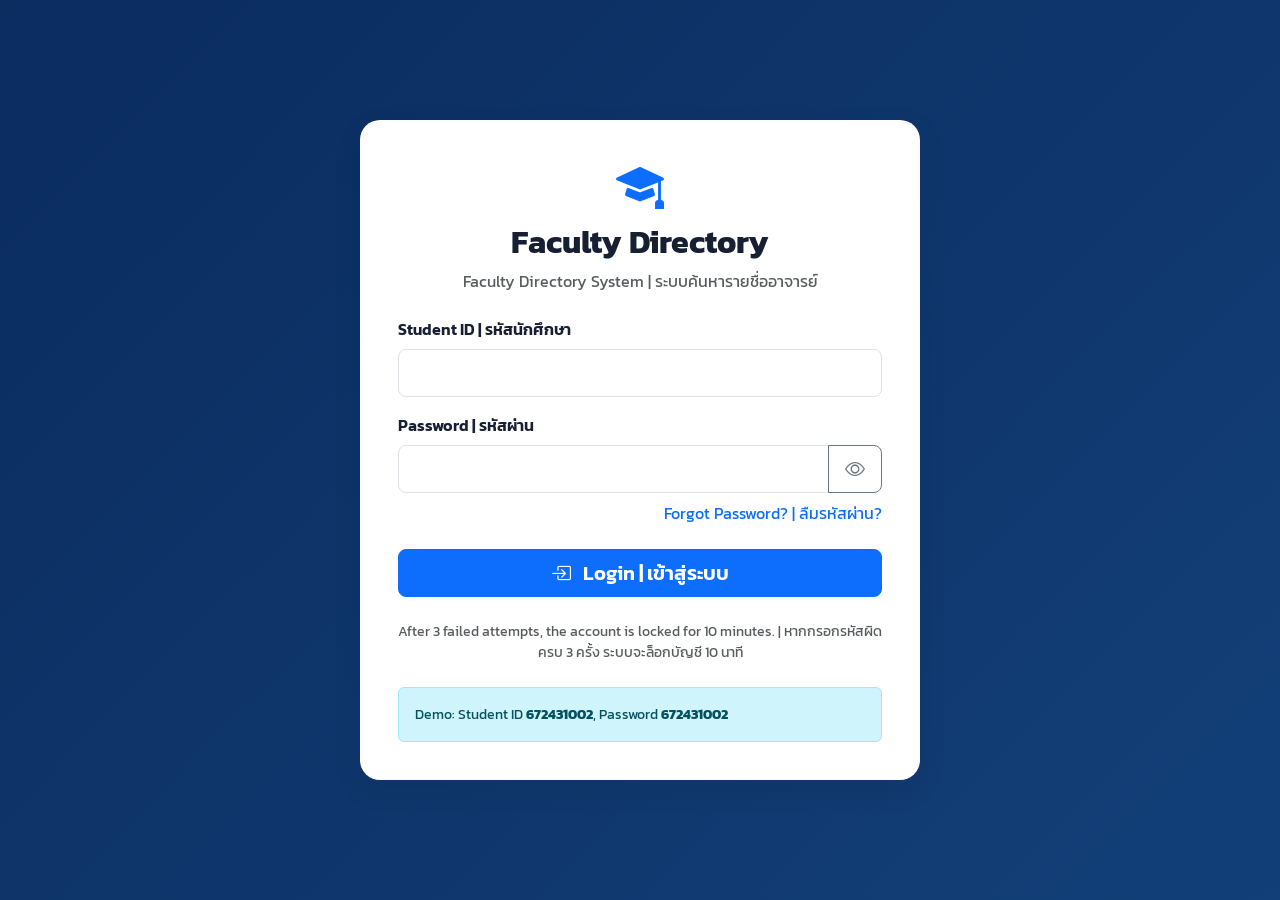
<file: Hanar_Ritto_672431002_Faculty_Directory.zip/faculty-directory-v2-realistic-student-id (1)/faculty-directory-v2/index.html>
<!DOCTYPE html>
<html lang="en">
<head>

<meta charset="UTF-8">
<meta name="viewport" content="width=device-width, initial-scale=1.0">
<link href="https://cdn.jsdelivr.net/npm/bootstrap@5.3.3/dist/css/bootstrap.min.css" rel="stylesheet">
<link rel="stylesheet" href="https://cdn.jsdelivr.net/npm/bootstrap-icons@1.11.3/font/bootstrap-icons.min.css">
<link href="https://fonts.googleapis.com/css2?family=Kanit:wght@300;400;500;600;700&display=swap" rel="stylesheet">
<link rel="stylesheet" href="css/style.css">

<title>Faculty Directory | ระบบค้นหารายชื่ออาจารย์</title>
</head>
<body>

<nav class="navbar navbar-expand-lg navbar-dark main-navbar">
  <div class="container">
    <a class="navbar-brand fw-bold" href="index.html">
      <i class="bi bi-mortarboard-fill me-2"></i>
      Faculty Directory
    </a>

    <button class="navbar-toggler" type="button" data-bs-toggle="collapse" data-bs-target="#navMenu">
      <span class="navbar-toggler-icon"></span>
    </button>

    <div class="collapse navbar-collapse" id="navMenu">
      <ul class="navbar-nav me-auto align-items-lg-center">
        <li class="nav-item">
          <a class="nav-link active" href="index.html">
            Home | หน้าแรก
          </a>
        </li>

        <li class="nav-item">
          <a class="nav-link " href="search.html">
            Search | ค้นหา
          </a>
        </li>

        <li class="nav-item">
          <a class="nav-link " href="favorites.html">
            Favorites | รายการโปรด
          </a>
        </li>

        <li class="nav-item ms-lg-2">
          <button id="themeToggle" class="btn btn-outline-light btn-sm" type="button" title="Dark / Light Mode">
            <i id="themeIcon" class="bi bi-moon-stars-fill"></i>
          </button>
        </li>
      </ul>

      <div class="d-flex flex-column flex-lg-row align-items-lg-center gap-2 gap-lg-3 mt-3 mt-lg-0">
        <span id="userGreeting" class="text-white fw-semibold">Welcome | ยินดีต้อนรับ</span>
        <button class="btn btn-warning btn-sm fw-semibold" type="button" onclick="logout()">
          <i class="bi bi-box-arrow-right me-1"></i>
          Logout | ออกจากระบบ
        </button>
      </div>
    </div>
  </div>
</nav>


<main class="page-shell">
  <section class="hero-section">
    <div class="container">
      <i class="bi bi-people-fill display-3"></i>
      <h1 class="mt-3">Faculty Directory | ระบบค้นหารายชื่ออาจารย์</h1>
      <p class="lead mx-auto" style="max-width:850px">
        Search faculty members, departments, office information, and contact channels quickly and easily.
        | ค้นหาข้อมูลอาจารย์ สาขาวิชา สำนักงาน และช่องทางการติดต่อได้อย่างรวดเร็ว
      </p>

      <div class="mt-4">
        <a href="search.html" class="btn btn-warning btn-custom text-dark">
          <i class="bi bi-search me-2"></i>
          Search Faculty | ค้นหาอาจารย์
        </a>
      </div>
    </div>
  </section>

  <section class="stats-section">
    <div class="container">
      <div class="row g-4">
        <div class="col-6 col-lg-3"><div class="stats-card"><h2>400</h2><p>Faculty Members | อาจารย์ทั้งหมด</p></div></div>
        <div class="col-6 col-lg-3"><div class="stats-card"><h2>6</h2><p>Faculties | คณะ</p></div></div>
        <div class="col-6 col-lg-3"><div class="stats-card"><h2>20</h2><p>Programs | สาขาวิชา</p></div></div>
        <div class="col-6 col-lg-3"><div class="stats-card"><h2>20</h2><p>Faculty / Program | อาจารย์ต่อสาขา</p></div></div>
      </div>
    </div>
  </section>

  <section class="quick-section">
    <div class="container">
      <div class="quick-box">
        <h2 class="h3 fw-bold text-primary mb-3">Quick Access | เมนูด่วน</h2>
        <p class="text-muted mb-4">Access frequently used features quickly. | เข้าถึงฟังก์ชันที่ใช้งานบ่อยได้อย่างรวดเร็ว</p>
        <div class="d-flex justify-content-center flex-wrap gap-3">
          <a href="favorites.html" class="btn btn-outline-primary btn-custom">
            <i class="bi bi-star-fill me-2"></i>Favorites | รายการโปรด
          </a>
          <a href="search.html" class="btn btn-outline-primary btn-custom">
            <i class="bi bi-person-badge me-2"></i>Faculty Profiles | โปรไฟล์อาจารย์
          </a>
        </div>
      </div>
    </div>
  </section>

  <section class="about-section">
    <div class="container">
      <div class="about-card">
        <h2 class="h3 fw-bold text-primary">About the System | เกี่ยวกับระบบ</h2>
        <p class="mb-0">
          This prototype is designed for authenticated university users to search and access faculty information efficiently.
          | ระบบต้นแบบนี้ออกแบบสำหรับผู้ใช้งานภายในมหาวิทยาลัยที่ผ่านการเข้าสู่ระบบ เพื่อค้นหาและเข้าถึงข้อมูลอาจารย์อย่างเป็นระบบ
        </p>
      </div>
    </div>
  </section>
</main>


<footer>
  <div class="container">
    <p class="mb-1 fw-semibold">
      <i class="bi bi-mortarboard-fill me-1"></i>
      Faculty Directory System | ระบบค้นหารายชื่ออาจารย์
    </p>
    <small>© 2026 University Faculty Directory | ระบบค้นหารายชื่ออาจารย์มหาวิทยาลัย</small>
  </div>
</footer>


<script src="https://cdn.jsdelivr.net/npm/bootstrap@5.3.3/dist/js/bootstrap.bundle.min.js"></script>
<script src="js/main.js"></script>
<script src="js/theme.js"></script>
<script>
  requireLogin();
</script>
</body>
</html>
</file>
<file: Hanar_Ritto_672431002_Faculty_Directory.zip/faculty-directory-v2-realistic-student-id (1)/faculty-directory-v2/css/style.css>
:root {
  --fd-primary: #0b2c5f;
  --fd-primary-2: #164e8c;
  --fd-bg: #f5f7fb;
  --fd-card: #ffffff;
  --fd-text: #172033;
  --fd-muted: #6c757d;
  --fd-border: #e5e7eb;
}

* { box-sizing: border-box; }

html { scroll-behavior: smooth; }

body {
  margin: 0;
  font-family: 'Kanit', system-ui, -apple-system, BlinkMacSystemFont, 'Segoe UI', sans-serif;
  background: var(--fd-bg);
  color: var(--fd-text);
  transition: background-color .25s ease, color .25s ease;
}

a { text-decoration: none; }

.main-navbar {
  background: var(--fd-primary);
  box-shadow: 0 3px 14px rgba(0,0,0,.12);
}

.page-shell { min-height: calc(100vh - 130px); }

.hero-section {
  background: linear-gradient(135deg, var(--fd-primary), var(--fd-primary-2));
  color: #fff;
  padding: 72px 20px 110px;
  text-align: center;
}

.hero-section h1 {
  font-weight: 700;
  font-size: clamp(2rem, 4vw, 3.4rem);
}

.btn-custom {
  border-radius: 12px;
  padding: 11px 22px;
  font-weight: 600;
  transition: .2s ease;
}

.btn-custom:hover { transform: translateY(-2px); }

.stats-section {
  margin-top: -58px;
  position: relative;
  z-index: 2;
}

.stats-card,
.quick-box,
.about-card,
.content-card,
.profile-card,
.auth-card {
  background: var(--fd-card);
  border: 0;
  border-radius: 20px;
  box-shadow: 0 10px 30px rgba(0,0,0,.08);
}

.stats-card {
  padding: 28px 15px;
  text-align: center;
  height: 100%;
}

.stats-card h2 {
  color: var(--fd-primary);
  font-weight: 700;
  font-size: 2.25rem;
}

.quick-section, .about-section { padding: 68px 20px; }

.quick-box, .about-card {
  max-width: 920px;
  margin: auto;
  padding: 38px;
}

.about-section { background: #eef3f9; }

footer {
  background: #0b2348;
  color: #fff;
  text-align: center;
  padding: 24px 15px;
}

.search-container {
  max-width: 850px;
  margin: 38px auto 24px;
  position: relative;
}

.search-input {
  height: 60px;
  border-radius: 16px;
  padding-left: 50px;
  font-size: 1rem;
  box-shadow: 0 8px 20px rgba(0,0,0,.08);
  border: 1px solid transparent;
}

.search-icon {
  position: absolute;
  left: 18px;
  top: 19px;
  color: #6c757d;
  font-size: 1.1rem;
  z-index: 2;
}

.suggestions {
  position: absolute;
  top: 66px;
  width: 100%;
  background: #fff;
  border-radius: 16px;
  box-shadow: 0 12px 30px rgba(0,0,0,.14);
  z-index: 1000;
  overflow: hidden;
  display: none;
}

.suggestion-item {
  padding: 14px 18px;
  cursor: pointer;
  transition: .2s;
  border-bottom: 1px solid #f1f1f1 !important;
}

.suggestion-item:hover { background: #f8f9fa !important; }

.suggestion-name {
  font-weight: 600;
  color: var(--fd-primary);
}

.suggestion-dept {
  font-size: .9rem;
  color: #6c757d;
}

.faculty-card {
  border: none;
  border-radius: 18px;
  overflow: hidden;
  box-shadow: 0 8px 20px rgba(0,0,0,.08);
  transition: .25s;
  background: #fff;
}

.faculty-card:hover {
  transform: translateY(-4px);
  box-shadow: 0 15px 30px rgba(0,0,0,.12);
}

.faculty-list-card .faculty-img {
  flex: 0 0 auto;
}

.faculty-img {
  width: 92px;
  height: 92px;
  border-radius: 50%;
  object-fit: cover;
  border: 3px solid #fff;
  box-shadow: 0 4px 12px rgba(0,0,0,.15);
}

.favorite-button {
  width: 42px;
  height: 42px;
  padding: 0;
}

.history-panel {
  background: #fff;
  border-radius: 18px;
  box-shadow: 0 8px 20px rgba(0,0,0,.06);
}

.profile-card {
  overflow: hidden;
}

.profile-header {
  background: linear-gradient(135deg, #133f79, #2057a0);
  color: #fff;
  text-align: center;
  padding: 48px 24px;
}

.profile-img {
  width: 150px;
  height: 150px;
  border-radius: 50%;
  object-fit: cover;
  border: 5px solid #dbeafe;
  margin-bottom: 20px;
}

.section-title {
  color: var(--fd-primary);
  font-weight: 700;
  margin-bottom: 20px;
}

.info-item {
  display: flex;
  gap: 16px;
  padding: 15px 0;
  border-bottom: 1px solid #e5e7eb;
}

.info-icon {
  width: 48px;
  height: 48px;
  border-radius: 12px;
  background: #eef4ff;
  color: #0d6efd;
  display: grid;
  place-items: center;
  flex: 0 0 auto;
}

.contact-link { word-break: break-word; }

.auth-page {
  min-height: 100vh;
  display: grid;
  place-items: center;
  background: linear-gradient(135deg, #0b2c5f, #123f78);
  padding: 24px;
}

.auth-card {
  width: min(100%, 560px);
  padding: 38px;
}

.lock-card {
  text-align: center;
  padding: 16px;
  border: 1px solid #f1aeb5;
  background: #f8d7da;
  color: #842029;
  border-radius: 14px;
}

.countdown-time {
  font-size: 2rem;
  font-weight: 700;
  margin: 6px 0;
}

.welcome-page {
  min-height: 100vh;
  display: grid;
  place-items: center;
  color: #fff;
  background: linear-gradient(135deg, #0b2c5f, #164e8c);
  text-align: center;
  padding: 24px;
}

.welcome-logo {
  width: 92px;
  height: 92px;
  border-radius: 24px;
  display: grid;
  place-items: center;
  margin: 0 auto 24px;
  background: rgba(255,255,255,.12);
  animation: floatLogo 1.8s ease-in-out infinite;
}

@keyframes floatLogo {
  0%,100% { transform: translateY(0); }
  50% { transform: translateY(-10px); }
}

.fade-in { animation: fadeIn .25s ease both; }

@keyframes fadeIn {
  from { opacity: 0; transform: translateY(6px); }
  to { opacity: 1; transform: translateY(0); }
}

/* ===============================
   GLOBAL DARK MODE
================================ */
body.dark-mode {
  --fd-bg: #111827;
  --fd-card: #1f2937;
  --fd-text: #f8fafc;
  --fd-muted: #cbd5e1;
  --fd-border: #374151;
  background: #111827 !important;
  color: #f8fafc !important;
}

body.dark-mode .stats-card,
body.dark-mode .quick-box,
body.dark-mode .about-card,
body.dark-mode .content-card,
body.dark-mode .profile-card,
body.dark-mode .faculty-card,
body.dark-mode .history-panel,
body.dark-mode .card,
body.dark-mode .bg-white {
  background: #1f2937 !important;
  color: #f8fafc !important;
}

body.dark-mode .about-section { background: #111827; }

body.dark-mode .text-muted { color: #cbd5e1 !important; }

body.dark-mode .form-control,
body.dark-mode .form-select {
  background: #273449 !important;
  color: #fff !important;
  border-color: #475569 !important;
}

body.dark-mode .form-control::placeholder { color: #94a3b8 !important; }

body.dark-mode .suggestions { background: #1f2937 !important; }

body.dark-mode .suggestion-item {
  border-color: #374151 !important;
  color: #fff;
}

body.dark-mode .suggestion-item:hover { background: #374151 !important; }

body.dark-mode .suggestion-name,
body.dark-mode .section-title,
body.dark-mode .stats-card h2 {
  color: #93c5fd !important;
}

body.dark-mode .suggestion-dept { color: #cbd5e1 !important; }

body.dark-mode .info-item { border-color: #475569; }

body.dark-mode .info-icon {
  background: #334155;
  color: #93c5fd;
}

@media (max-width: 767.98px) {
  .auth-card { padding: 26px 20px; }
  .quick-box, .about-card { padding: 28px 20px; }
  .profile-img { width: 125px; height: 125px; }
}
</file>
